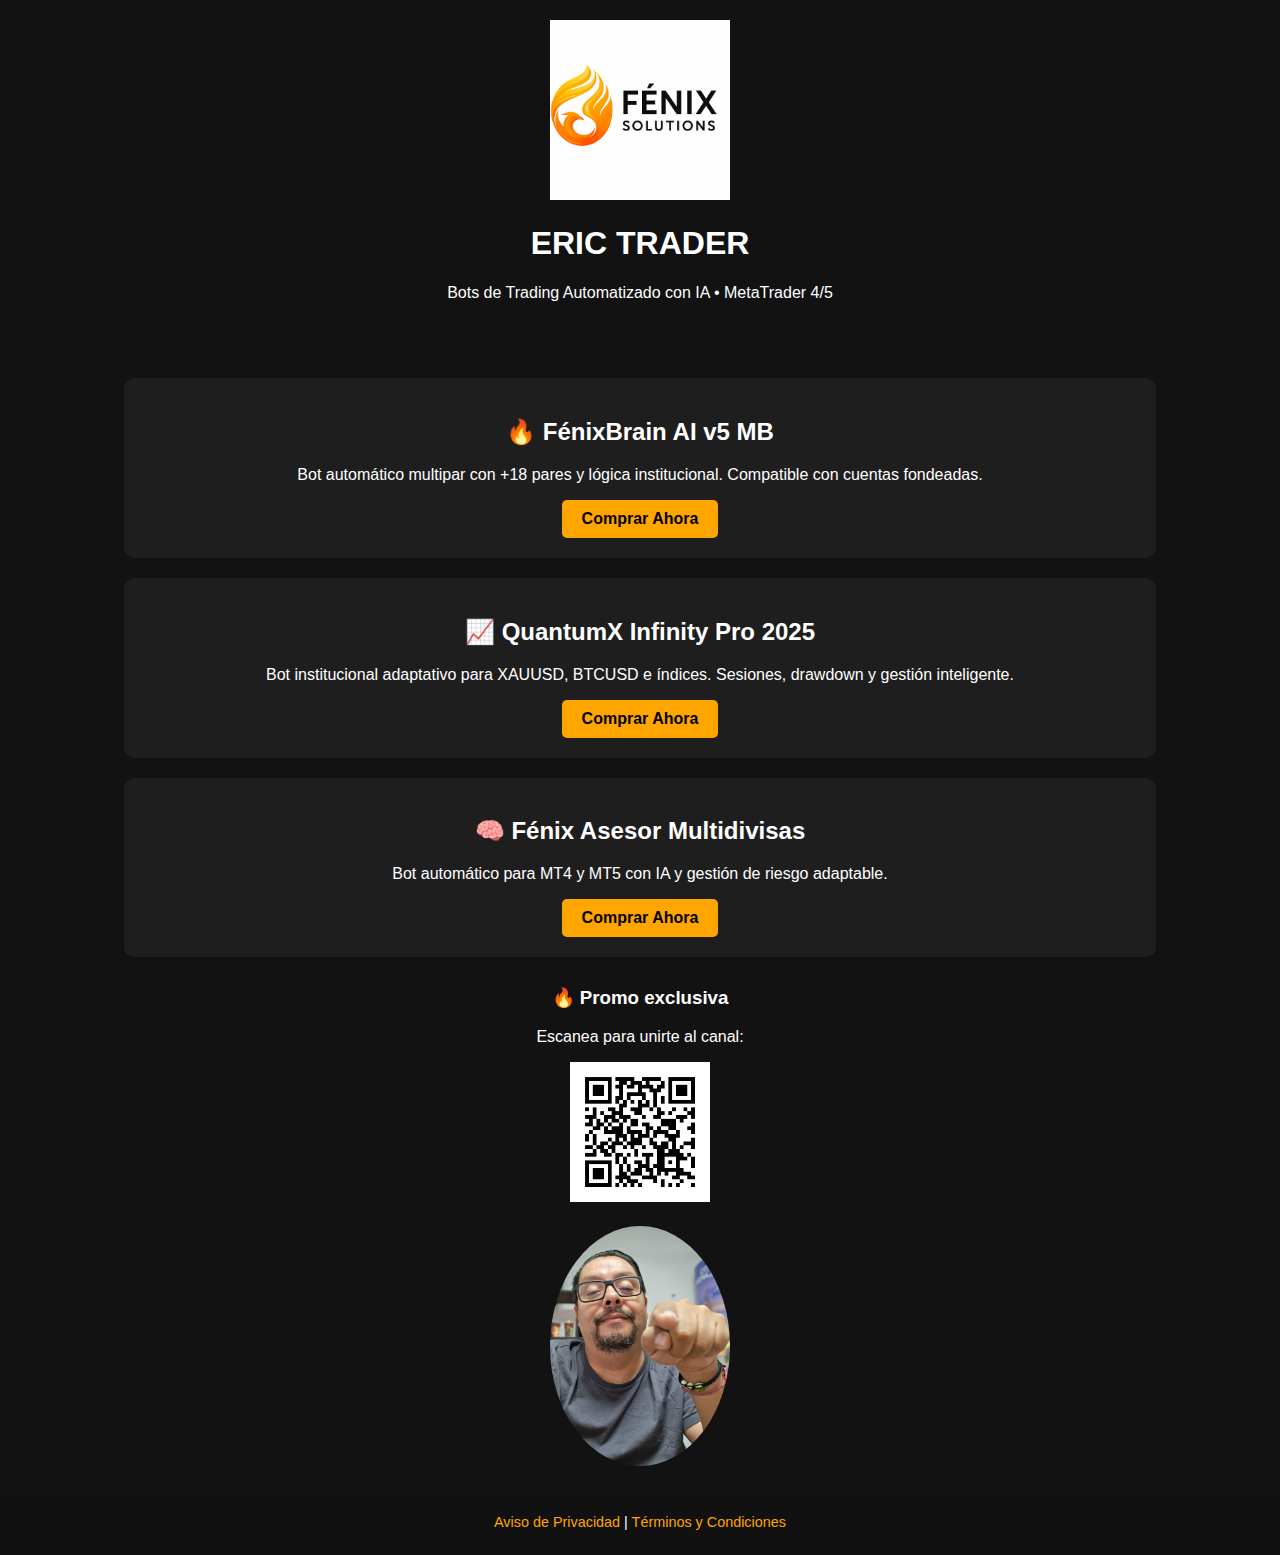
<file: index.html>
<!DOCTYPE html>
<html lang="es">
<head>
  <meta charset="UTF-8" />
  <meta name="viewport" content="width=device-width, initial-scale=1.0" />
  <title>EricTrader - Bots de Trading</title>
  <link rel="stylesheet" href="style.css" />
</head>
<body>
  <header>
    <img src="assets/logo-fenix-solutions.png" alt="Fénix Solutions" class="logo" />
    <h1>ERIC TRADER</h1>
    <p>Bots de Trading Automatizado con IA • MetaTrader 4/5</p>
  </header>
  <main>
    <section class="producto">
      <h2>🔥 FénixBrain AI v5 MB</h2>
      <p>Bot automático multipar con +18 pares y lógica institucional. Compatible con cuentas fondeadas.</p>
      <a href="https://cervantes07.gumroad.com/l/hmjgwc" target="_blank" class="boton">Comprar Ahora</a>
    </section>
    <section class="producto">
      <h2>📈 QuantumX Infinity Pro 2025</h2>
      <p>Bot institucional adaptativo para XAUUSD, BTCUSD e índices. Sesiones, drawdown y gestión inteligente.</p>
      <a href="https://cervantes07.gumroad.com/l/towbpl" target="_blank" class="boton">Comprar Ahora</a>
    </section>
    <section class="producto">
      <h2>🧠 Fénix Asesor Multidivisas</h2>
      <p>Bot automático para MT4 y MT5 con IA y gestión de riesgo adaptable.</p>
      <a href="https://cervantes07.gumroad.com/l/qttsvh" target="_blank" class="boton">Comprar Ahora</a>
    </section>
    <section class="promo">
      <h3>🔥 Promo exclusiva</h3>
      <p>Escanea para unirte al canal:</p>
      <img src="assets/qr_telegram_fenix.png" alt="QR Telegram" width="140" />
    </section>
    <section class="autor">
      <img src="assets/eric-foto.png" alt="EricTrader" class="autor-foto" />
    </section>
  </main>
  <footer>
    <p><a href="aviso-privacidad.html">Aviso de Privacidad</a> | <a href="terminos-condiciones.html">Términos y Condiciones</a></p>
  </footer>
</body>
</html>
</file>
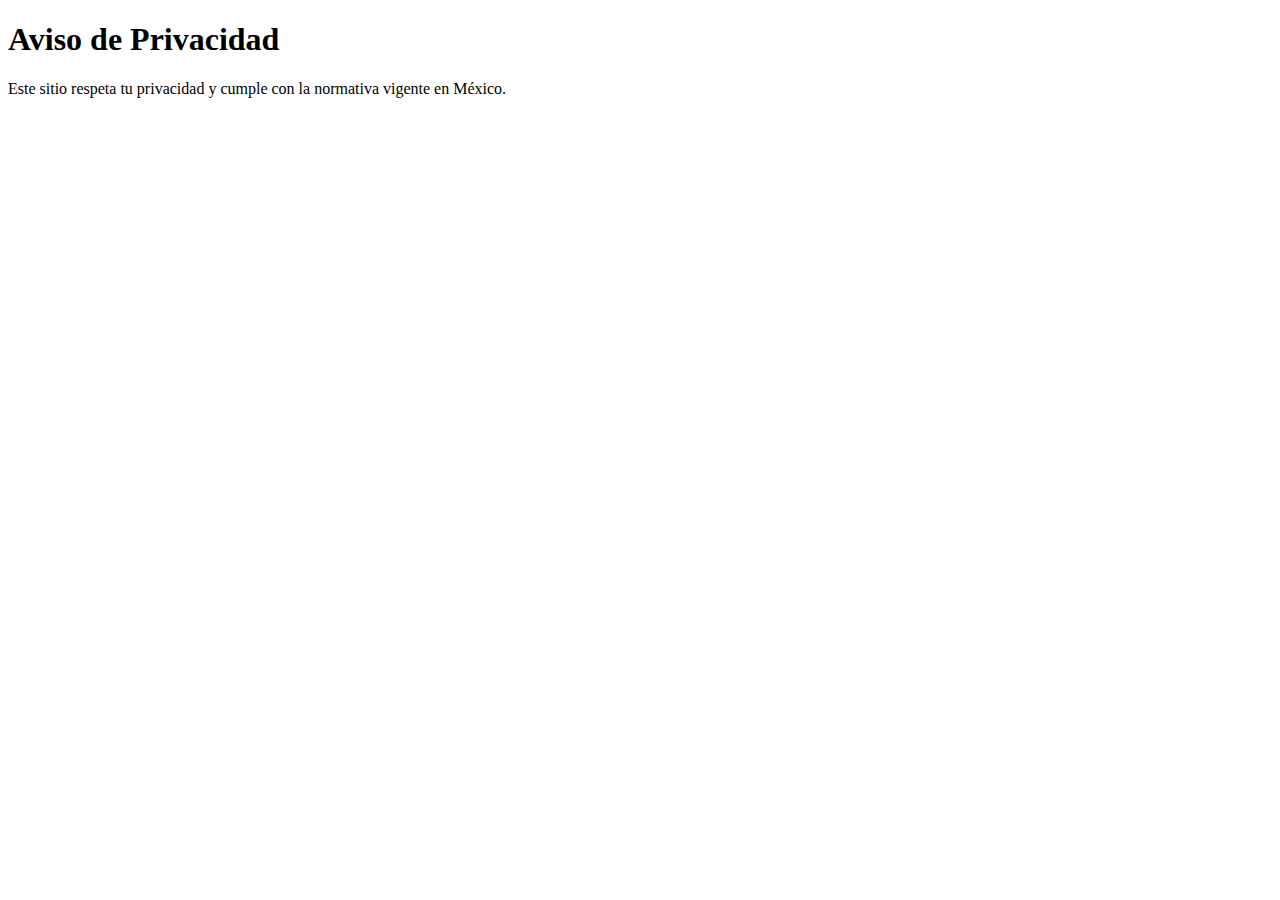
<file: aviso-privacidad.html>
<!DOCTYPE html><html><head><title>Aviso de Privacidad</title></head><body><h1>Aviso de Privacidad</h1><p>Este sitio respeta tu privacidad y cumple con la normativa vigente en México.</p></body></html>
</file>
<file: style.css>
body {
  font-family: sans-serif;
  background: #121212;
  color: #fff;
  margin: 0;
  padding: 0;
  text-align: center;
}
header {
  padding: 20px;
}
.logo {
  max-width: 180px;
}
main {
  padding: 20px;
}
.producto {
  background: #1e1e1e;
  border-radius: 10px;
  margin: 20px auto;
  padding: 20px;
  width: 80%;
}
.boton {
  display: inline-block;
  background: orange;
  padding: 10px 20px;
  color: #000;
  border-radius: 5px;
  text-decoration: none;
  font-weight: bold;
}
.promo {
  margin-top: 30px;
}
.autor-foto {
  max-width: 180px;
  border-radius: 100%;
  margin-top: 20px;
}
footer {
  background: #111;
  padding: 10px;
  font-size: 0.9em;
}
footer a {
  color: orange;
  text-decoration: none;
}
</file>
